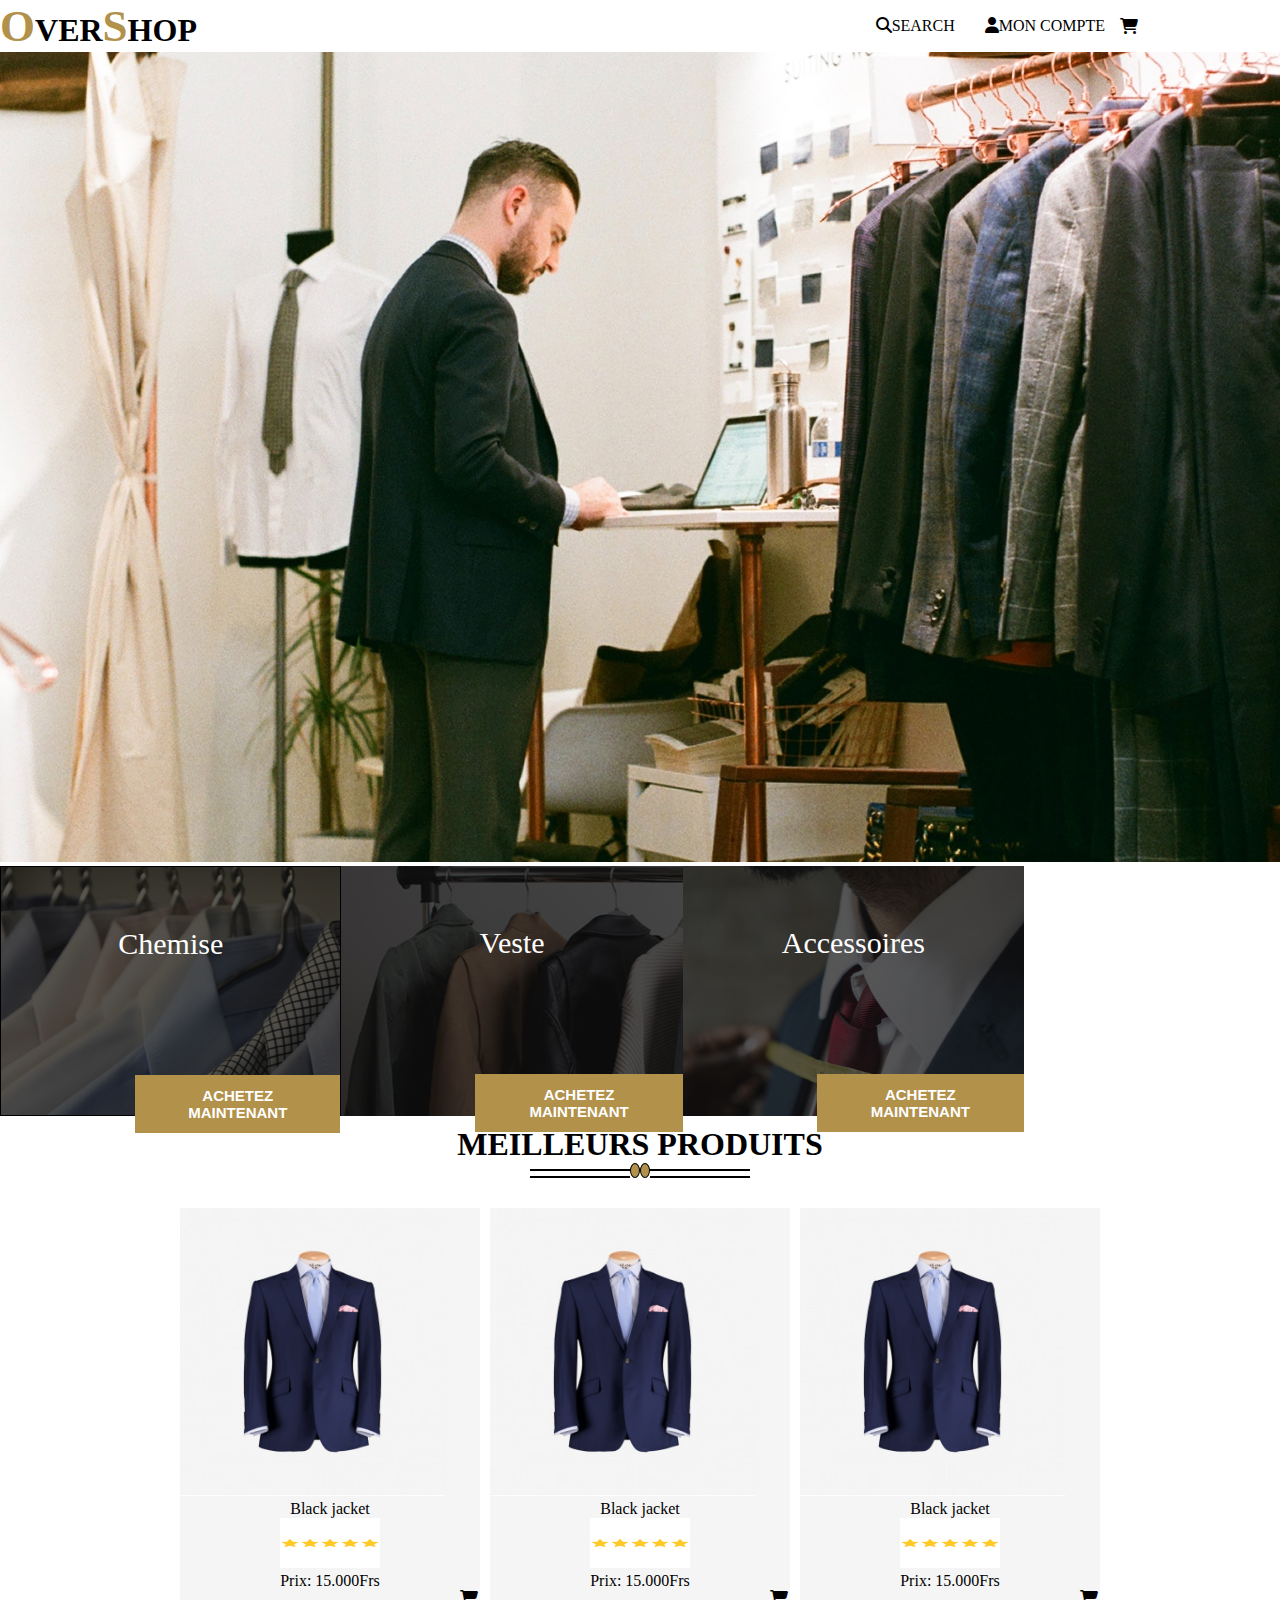
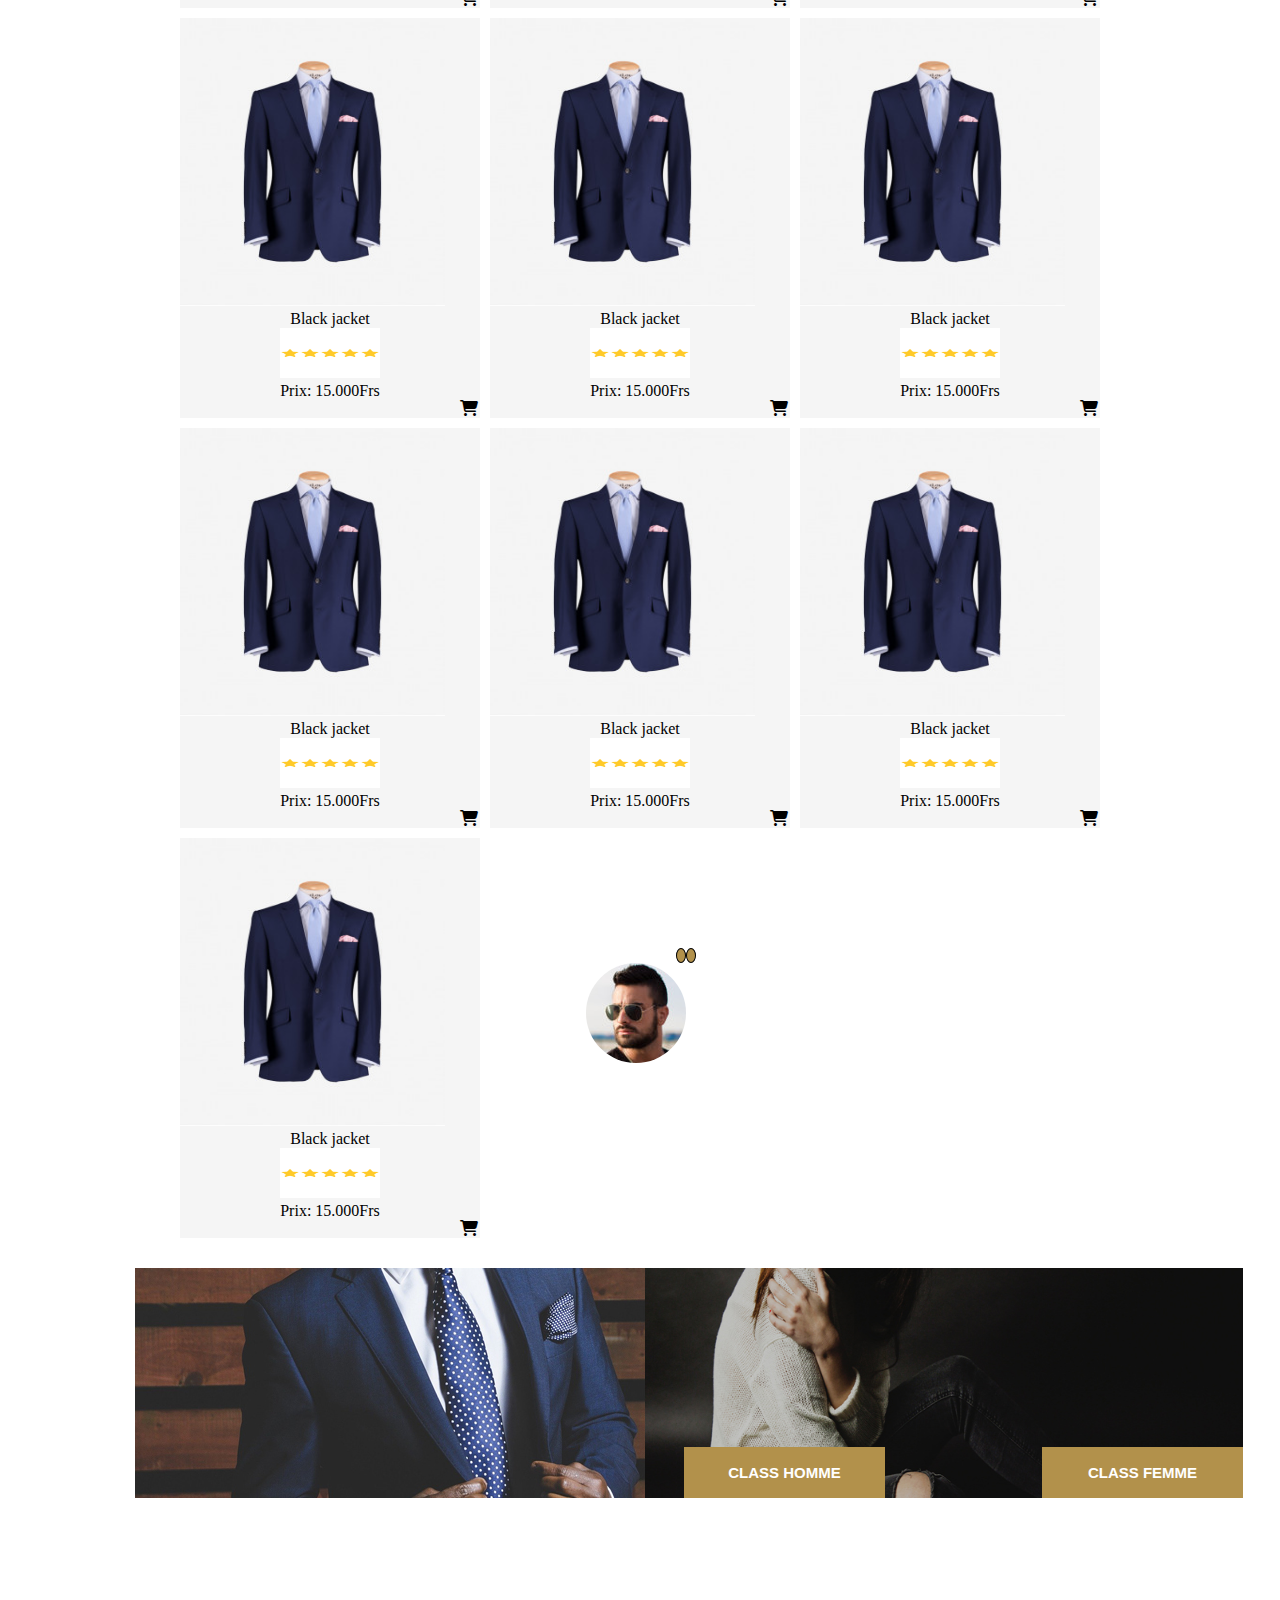
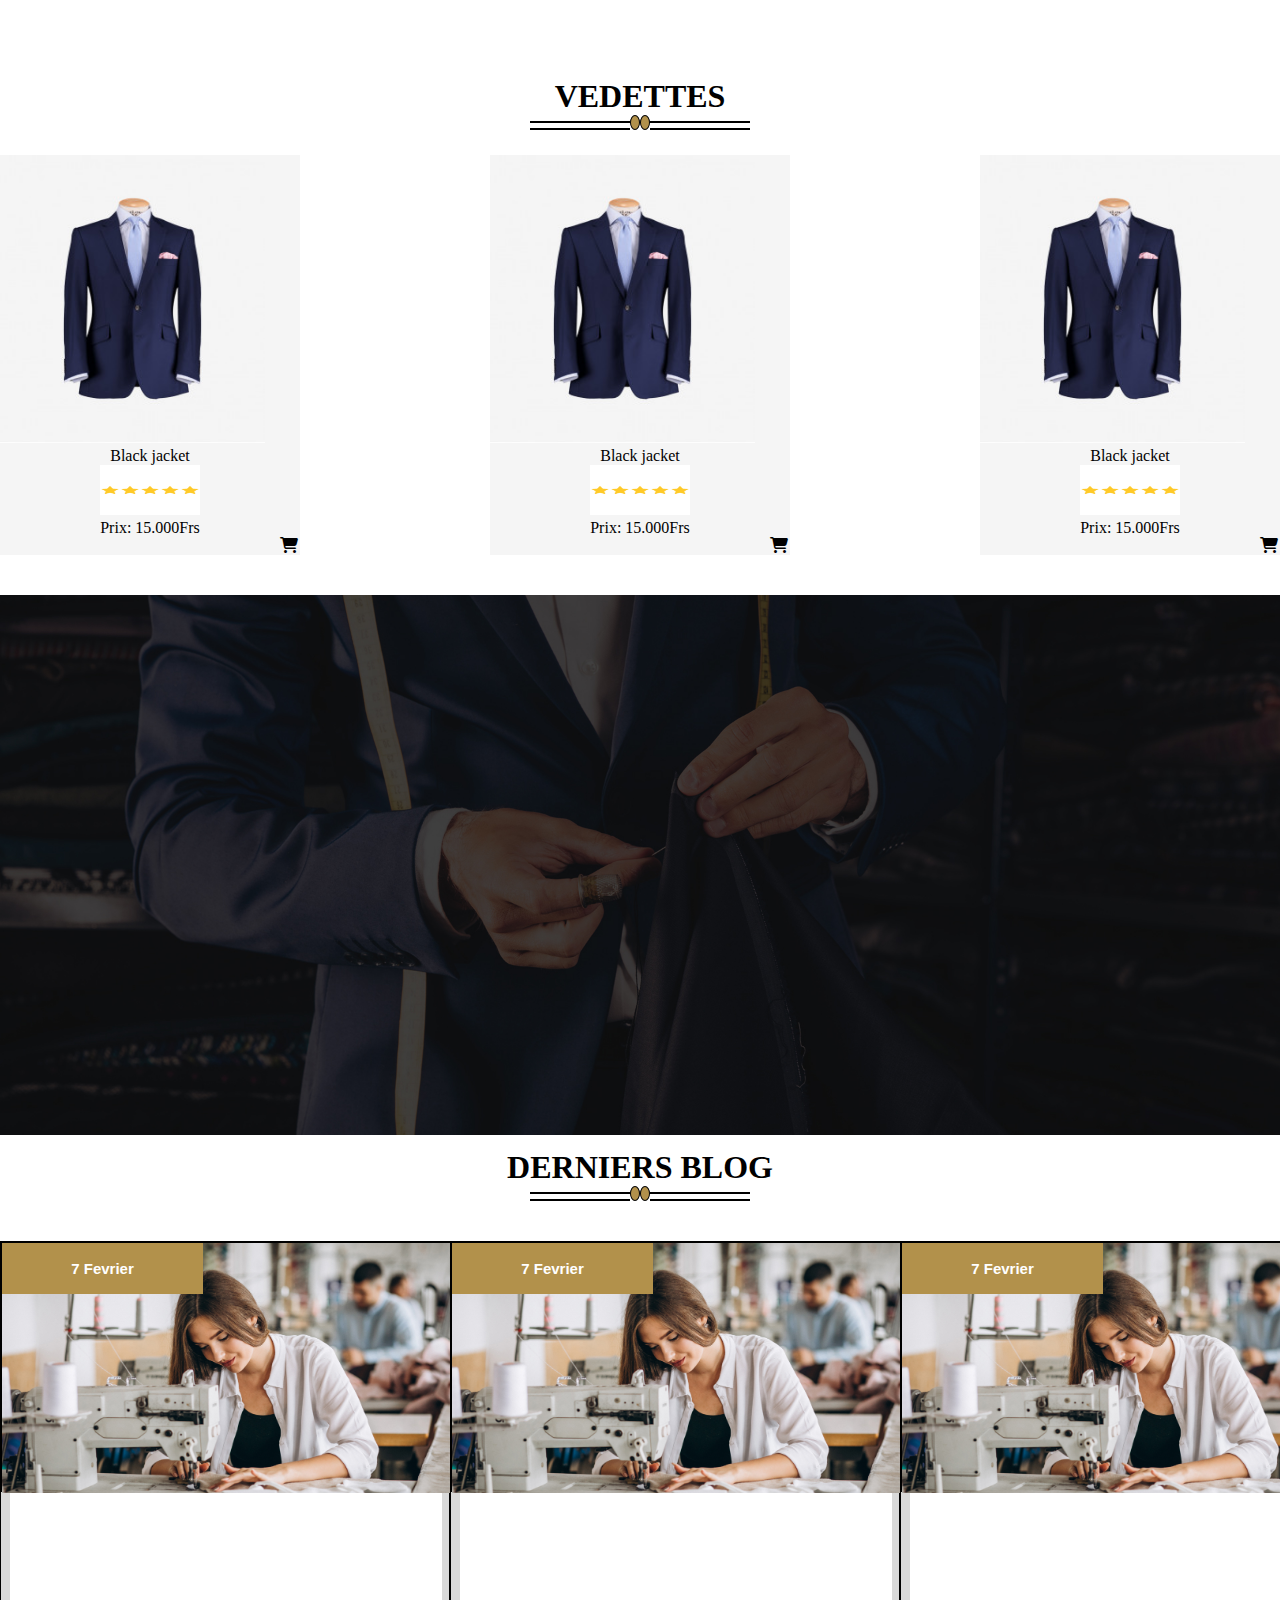
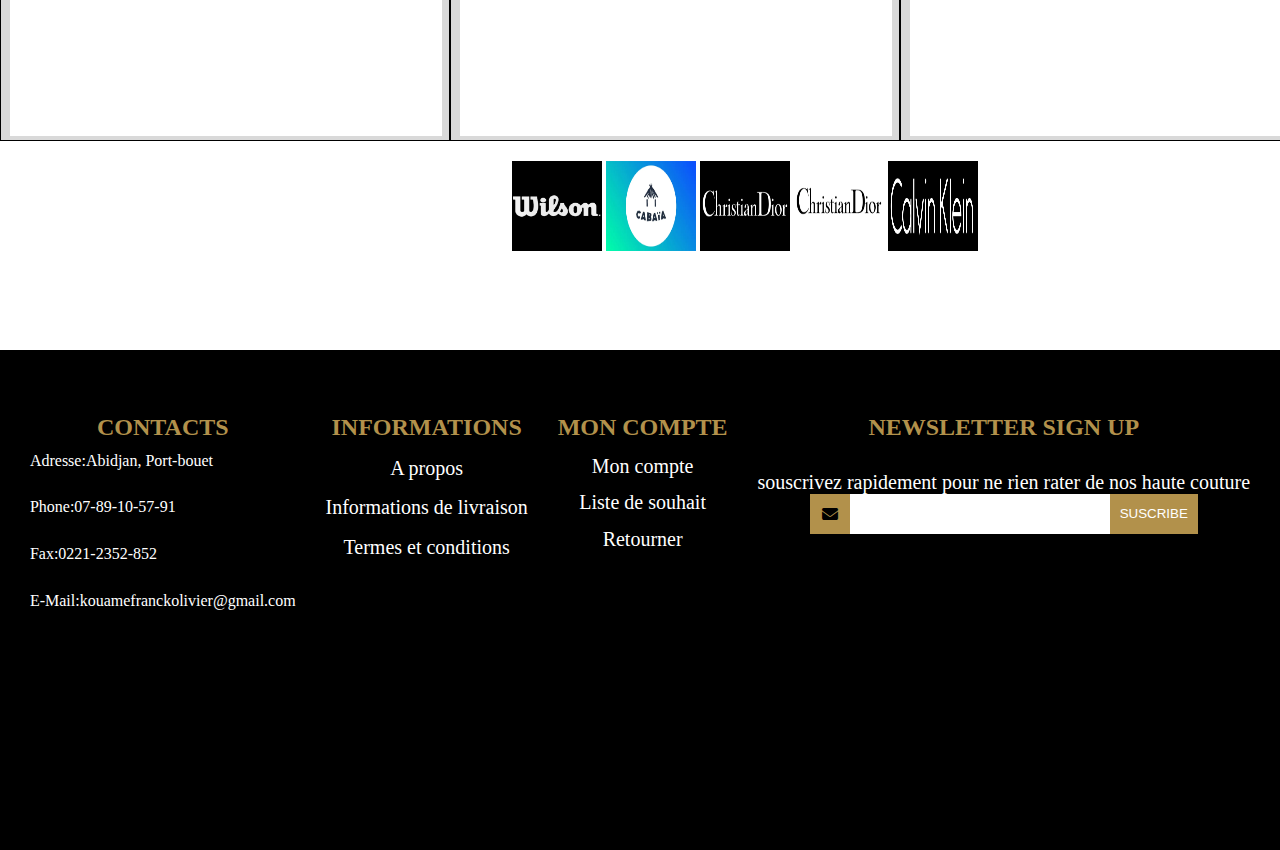
<file: index.html>
<!DOCTYPE html>
<html lang="fr">
  <head>
    <meta charset="UTF-8" />
    <meta http-equiv="X-UA-Compatible" content="IE=edge" />
    <meta name="viewport" content="width=device-width, initial-scale=1.0" />
    <title>E-commerce</title>
    <link rel="stylesheet" href="style.css" />
    <link rel="stylesheet" href="https://cdnjs.cloudflare.com/ajax/libs/font-awesome/6.3.0/css/all.min.css">
  </head>
  <body>
    <nav class="navbar">
      <h1><span>O</span>VER<span>S</span>HOP</h1>
      <div class="nav-link">
        <div class="icone">
          <i class="fa-solid fa-magnifying-glass"></i>
          <p>SEARCH</p>
        </div>
        <div class="icone">
          <i class="fa-solid fa-user"></i>
          <a href="./contact.html" ><p>MON COMPTE</p></a>
        </div>
        <i class="fa-solid fa-cart-shopping"></i>
      </div>
    </nav>
    <div class="first-img">
      <img src="./IMAGE/yasamine-june-_4lIOjGsWE8-unsplash.jpg"/>
    </div>
   




    <div class="articles">
      <div class=" article1 Chemise">
       <div class="texte"><p>Chemise</p></div>
        <div class=" bou">
          <a href="/chemise.html"><button>ACHETEZ MAINTENANT</button></a>
        </div>
      </div>

      <div class=" article1 Veste">
        <div class="texte"><p>Veste</p></div>
        <div class="bout"><button>ACHETEZ MAINTENANT</button></div>
      </div>

      <div class=" article1 Accessoires">
        <div class="texte"><p>Accessoires</p></div>
        <div class="bout"><button>ACHETEZ MAINTENANT</button></div>
      </div>
    </div>



    <div class="descdend">
      <div class="titre"><h1>MEILLEURS PRODUITS</h1></div>
      <div class="souligner">
        <div class="separer">
          <div class="trait"></div>
          <div class="trait"></div>
        </div>
        <div class="point"></div>
        <div class="point"></div>
        <div class="separer">
          <div class="trait"></div>

          <div class="trait"></div>
        </div>
      </div>
    </div>


    <div class="global">
      <div class="photo1">
        <div>
          <img src="./IMAGE/2-282x332 (1).jpg" alt="" />
        </div>
        <div class="ecrire">
          <div class="ecriture">
            <p>Black jacket</p>
            <div class="icon-étoile">
              <img src="./IMAGE/5-etoiles-png-5.png" alt="" />
            </div>
            <p>Prix: 15.000Frs</p>
          </div>
        </div>
        <div class="icons">
          <i class="fa-sharp fa-solid fa-cart-shopping"></i>
        </div>
      </div>

      <div class="photo1">
        <div>
          <img src="./IMAGE/2-282x332 (1).jpg" alt="" />
        </div>
        <div class="ecrire">
          <div class="ecriture">
            <p>Black jacket</p>
            <div class="icon-étoile">
              <img src="./IMAGE/5-etoiles-png-5.png" alt="" />
            </div>
            <p>Prix: 15.000Frs</p>
          </div>
        </div>
        <div class="icons">
          <i class="fa-sharp fa-solid fa-cart-shopping"></i>
        </div>
      </div>

      <div class="photo1">
        <div>
          <img src="./IMAGE/2-282x332 (1).jpg" alt="" />
        </div>
        <div class="ecrire">
          <div class="ecriture">
            <p>Black jacket</p>
            <div class="icon-étoile">
              <img src="./IMAGE/5-etoiles-png-5.png" alt="" />
            </div>
            <p>Prix: 15.000Frs</p>
          </div>
        </div>
        <div class="icons">
          <i class="fa-sharp fa-solid fa-cart-shopping"></i>
        </div>
      </div>

      <div class="photo1">
        <div>
          <img src="./IMAGE/2-282x332 (1).jpg" alt="" />
        </div>
        <div class="ecrire">
          <div class="ecriture">
            <p>Black jacket</p>
            <div class="icon-étoile">
              <img src="./IMAGE/5-etoiles-png-5.png" alt="" />
            </div>
            <p>Prix: 15.000Frs</p>
          </div>
        </div>
        <div class="icons">
          <i class="fa-sharp fa-solid fa-cart-shopping"></i>
        </div>
      </div>
      <div class="photo1">
        <div>
          <img src="./IMAGE/2-282x332 (1).jpg" alt="" />
        </div>
        <div class="ecrire">
          <div class="ecriture">
            <p>Black jacket</p>
            <div class="icon-étoile">
              <img src="./IMAGE/5-etoiles-png-5.png" alt="" />
            </div>
            <p>Prix: 15.000Frs</p>
          </div>
        </div>
        <div class="icons">
          <i class="fa-sharp fa-solid fa-cart-shopping"></i>
        </div>
      </div>
      <div class="photo1">
        <div>
          <img src="./IMAGE/2-282x332 (1).jpg" alt="" />
        </div>
        <div class="ecrire">
          <div class="ecriture">
            <p>Black jacket</p>
            <div class="icon-étoile">
              <img src="./IMAGE/5-etoiles-png-5.png" alt="" />
            </div>
            <p>Prix: 15.000Frs</p>
          </div>
        </div>
        <div class="icons">
          <i class="fa-sharp fa-solid fa-cart-shopping"></i>
        </div>
      </div>
      <div class="photo1">
        <div>
          <img src="./IMAGE/2-282x332 (1).jpg" alt="" />
        </div>
        <div class="ecrire">
          <div class="ecriture">
            <p>Black jacket</p>
            <div class="icon-étoile">
              <img src="./IMAGE/5-etoiles-png-5.png" alt="" />
            </div>
            <p>Prix: 15.000Frs</p>
          </div>
        </div>
        <div class="icons">
          <i class="fa-sharp fa-solid fa-cart-shopping"></i>
        </div>
      </div>
      <div class="photo1">
        <div>
          <img src="./IMAGE/2-282x332 (1).jpg" alt="" />
        </div>
        <div class="ecrire">
          <div class="ecriture">
            <p>Black jacket</p>
            <div class="icon-étoile">
              <img src="./IMAGE/5-etoiles-png-5.png" alt="" />
            </div>
            <p>Prix: 15.000Frs</p>
          </div>
        </div>
        <div class="icons">
          <i class="fa-sharp fa-solid fa-cart-shopping"></i>
        </div>
      </div>
      <div class="photo1">
        <div>
          <img src="./IMAGE/2-282x332 (1).jpg" alt="" />
        </div>
        <div class="ecrire">
          <div class="ecriture">
            <p>Black jacket</p>
            <div class="icon-étoile">
              <img src="./IMAGE/5-etoiles-png-5.png" alt="" />
            </div>
            <p>Prix: 15.000Frs</p>
          </div>
        </div>
        <div class="icons">
          <i class="fa-sharp fa-solid fa-cart-shopping"></i>
        </div>
      </div>
      <div class="photo1">
        <div>
          <img src="./IMAGE/2-282x332 (1).jpg" alt="" />
        </div>
        <div class="ecrire">
          <div class="ecriture">
            <p>Black jacket</p>
            <div class="icon-étoile">
              <img src="./IMAGE/5-etoiles-png-5.png" alt="" />
            </div>
            <p>Prix: 15.000Frs</p>
          </div>
        </div>
        <div class="icons">
          <i class="fa-sharp fa-solid fa-cart-shopping"></i>
        </div>
      </div>
    </div>










    <div class="element2">
      <div class="photo2">
        <img src="./IMAGE/banner4.jpg" alt="" />
        <div class="boude1"><button>CLASS HOMME</button></div>
      </div>
      <div class="photo3">
        <img src="./IMAGE/banner5.jpg" alt="" />
        <div class="boude"><button>CLASS FEMME</button></div>
      </div>
    </div>
    <div class="monter">
      <div class="titre"><h1>VEDETTES</h1></div>
      <div class="souligner">
        <div class="separer">
          <div class="trait"></div>
          <div class="trait"></div>
        </div>
        <div class="point"></div>
        <div class="point"></div>
        <div class="separer">
          <div class="trait"></div>

          <div class="trait"></div>
        </div>
      </div>
    </div>
    <div class="globe">
      <div class="photo1">
        <div>
          <img src="./IMAGE/2-282x332 (1).jpg" alt="" />
        </div>
        <div class="ecrire">
          <div class="ecriture">
            <p>Black jacket</p>
            <div class="icon-étoile">
              <img src="./IMAGE/5-etoiles-png-5.png" alt="" />
            </div>
            <p>Prix: 15.000Frs</p>
          </div>
        </div>
        <div class="icons">
          <i class="fa-sharp fa-solid fa-cart-shopping"></i>
        </div>
      </div>
      <div class="photo1">
        <div>
          <img src="./IMAGE/2-282x332 (1).jpg" alt="" />
        </div>
        <div class="ecrire">
          <div class="ecriture">
            <p>Black jacket</p>
            <div class="icon-étoile">
              <img src="./IMAGE/5-etoiles-png-5.png" alt="" />
            </div>
            <p>Prix: 15.000Frs</p>
          </div>
        </div>
        <div class="icons">
          <i class="fa-sharp fa-solid fa-cart-shopping"></i>
        </div>
      </div>
      <div class="photo1">
        <div>
          <img src="./IMAGE/2-282x332 (1).jpg" alt="" />
        </div>
        <div class="ecrire">
          <div class="ecriture">
            <p>Black jacket</p>
            <div class="icon-étoile">
              <img src="./IMAGE/5-etoiles-png-5.png" alt="" />
            </div>
            <p>Prix: 15.000Frs</p>
          </div>
        </div>
        <div class="icons">
          <i class="fa-sharp fa-solid fa-cart-shopping"></i>
        </div>
      </div>
    </div>
    <div class="baniere">
      <div class="client">
        <img src="./IMAGE/testimonial-bg.jpg" alt="" />
      </div>
      <div class="boite">
        <div class="titre"><h1>NOS CLIENTS</h1></div>
        <div class="souligner">
          <div class="separer">
            <div class="trait"></div>
            <div class="trait"></div>
          </div>
          <div class="point"></div>
          <div class="point"></div>
          <div class="separer">
            <div class="trait"></div>

            <div class="trait"></div>
          </div>
        </div>
        <div class="tete">
          <img src="./IMAGE/2-100x100.jpg" alt="" />
        </div>
      </div>
    </div>
    <div class="descdend">
      <div class="titre"><h1>DERNIERS BLOG</h1></div>
      <div class="souligner">
        <div class="separer">
          <div class="trait"></div>
          <div class="trait"></div>
        </div>
        <div class="point"></div>
        <div class="point"></div>
        <div class="separer">
          <div class="trait"></div>

          <div class="trait"></div>
        </div>
      </div>
    </div>
    <div class="dernier-bloc">
      <div class="carré1">
        <div class="foto">
          <div class="peti"><button>7 Fevrier</button></div>
          <img src="./IMAGE/blog1-1140x651.jpg" alt="" />
        </div>
        <div class="sous-caré"></div>
      </div>
      <div class="carré1">
        <div class="foto">
          <div class="peti"><button>7 Fevrier</button></div>
          <img src="./IMAGE/blog1-1140x651.jpg" alt="" />
        </div>
        <div class="sous-caré"></div>
      </div>
      <div class="carré1">
        <div class="foto">
          <div class="peti"><button>7 Fevrier</button></div>
          <img src="./IMAGE/blog1-1140x651.jpg" alt="" />
        </div>
        <div class="sous-caré"></div>
      </div>
    </div>
    <div class="marque">
      <img src="./IMAGE/C-19926__66014.webp" alt="" />
      <img src="./IMAGE/cabaia.webp" alt="" />
      <img src="./IMAGE/Couleur-logo-Dior.jpeg" alt="" />
      <img src="./IMAGE/Dior-Logo.jpeg" alt="" />
      <img src="./IMAGE/Shape-of-the-Calvin-Klein-Logo.jpeg" alt="" />
    </div>

    <footer>
      <div class="container">
        <div class="partie1">
          <h2>CONTACTS</h2>
          <div class="bloc">
            <div class="part"><p>Adresse:</p></div>
            <div class="parte"><p>Abidjan, Port-bouet</p></div>
          </div>
          <br />
          <div class="bloc">
            <div class="part"><p>Phone:</p></div>
            <div class="parte"><p>07-89-10-57-91</p></div>
          </div>
          <br />
          <div class="bloc">
            <div class="part"><p>Fax:</p></div>
            <div class="parte"><p>0221-2352-852</p></div>
          </div>
          <br />
          <div class="bloc">
            <div class="part"><p>E-Mail:</p></div>
            <div class="parte"><p>kouamefranckolivier@gmail.com</p></div>
          </div>
        </div>
        <div class="partie2">
          <h2>INFORMATIONS</h2>
          <p>A propos</p>
          <p>Informations de livraison</p>
          <p>Termes et conditions</p>
        </div>

        <div class="partie3">
          <h2>MON COMPTE</h2>
          <p>Mon compte</p>
          <p>Liste de souhait</p>
          <p>Retourner</p>
        </div>
        <div class="partie4">
          <h2>NEWSLETTER SIGN UP</h2>
          <p>souscrivez rapidement pour ne rien rater de nos haute couture</p>
          <div class="email-box">
            <i class="fa-solid fa-envelope"></i>
            <input class="tbox" type="email" placeholder="" />
            <button class="btn" type="button" name="button">suscribe</button>
          </div>
        </div>
      </div>
    </footer>
  </body>
</html>
</file>
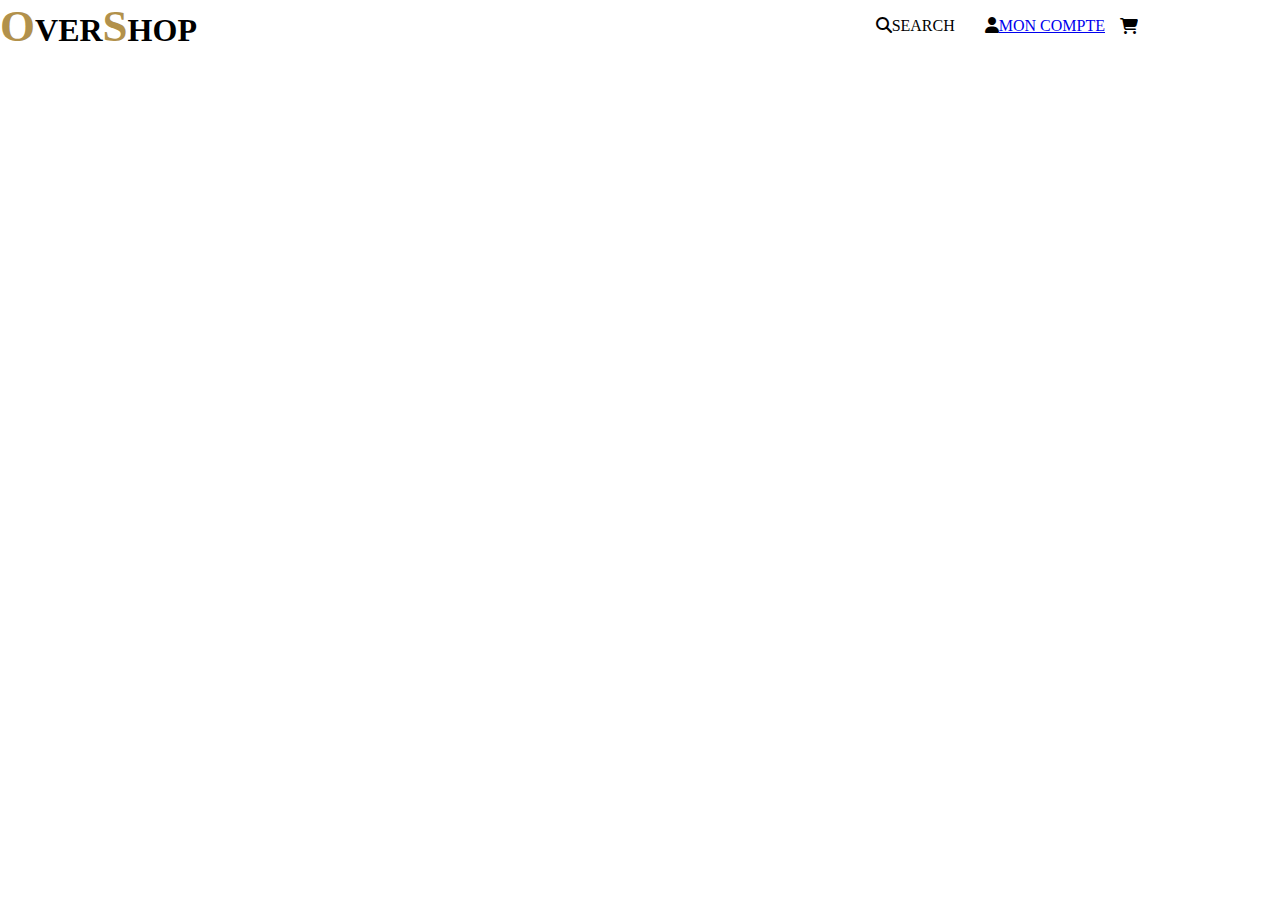
<file: chemise.html>
<!DOCTYPE html>
<html lang="fr">
<head>
    <meta charset="UTF-8">
    <meta http-equiv="X-UA-Compatible" content="IE=edge">
    <meta name="viewport" content="width=device-width, initial-scale=1.0">
    <title>Document</title>
    <link rel="stylesheet" href="chemise.css">
    <link rel="stylesheet" href="https://cdnjs.cloudflare.com/ajax/libs/font-awesome/6.3.0/css/all.min.css">
</head>
<body>
    <nav class="navbar">
        <h1> <span>O</span>VER<span>S</span>HOP </h1>
        <div class="nav-link">
        <div class="icone">
            <i class="fa-solid fa-magnifying-glass"></i>
            <p>SEARCH</p>
        </div>
        <div class="icone">
            <i class="fa-solid fa-user"></i>
            <a href="./contact.html" target="_blank"><p>MON COMPTE</p></a>
        </div>
        <i class="fa-solid fa-cart-shopping"></i>
    </div>
       </nav>
</body>
</html>
</file>
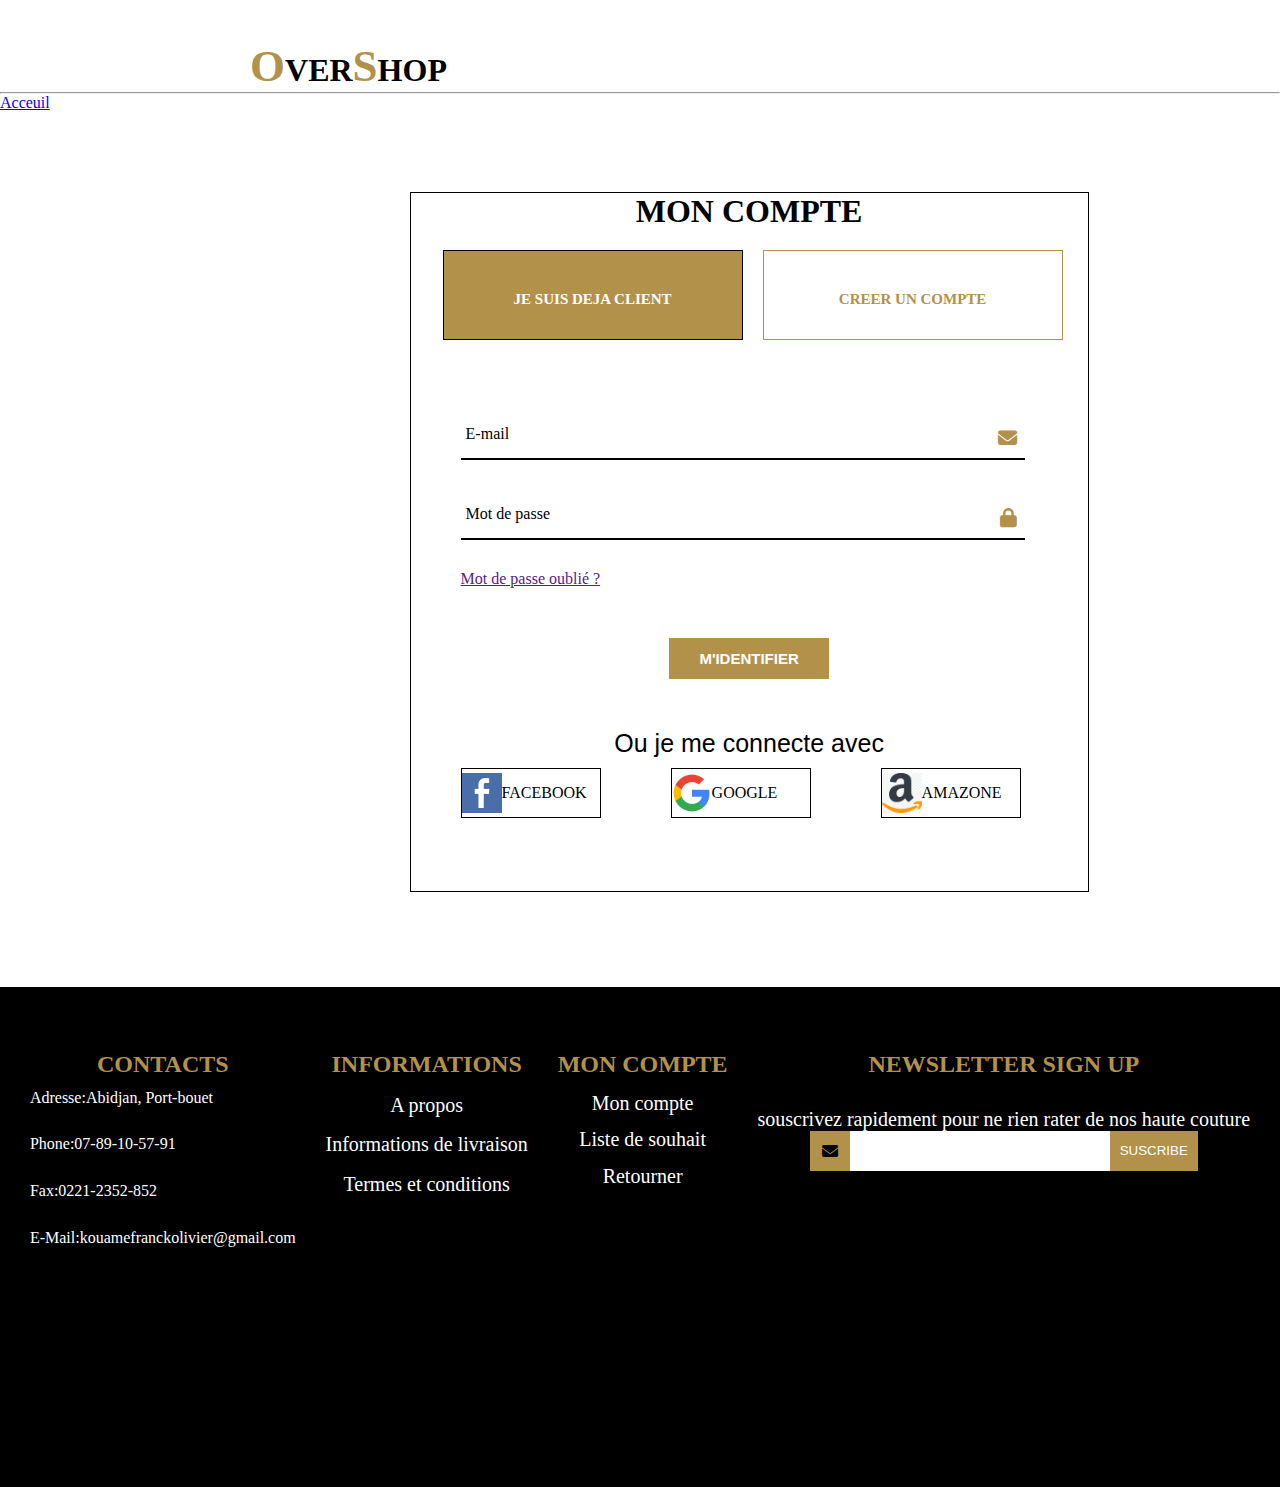
<file: contact.html>
<!DOCTYPE html>
<html lang="fr">
<head>
    <meta charset="UTF-8">
    <meta http-equiv="X-UA-Compatible" content="IE=edge">
    <meta name="viewport" content="width=device-width, initial-scale=1.0">
    <title>Document</title>
    <link rel="stylesheet" href="contact.css">
    <link rel="stylesheet" href="https://cdnjs.cloudflare.com/ajax/libs/font-awesome/6.3.0/css/all.min.css">
</head>
<body>
    <div class="titre">
        <h1> <span>O</span>VER<span>S</span>HOP </h1>
    </div> 
    <hr>
   <a href="./index.html"><p>Acceuil</p></a>
    <div class="containe">
        <div class="text">
            <h1>MON COMPTE</h1>
        </div>
        <div class="blo">
            <div class="partie5">
                <h2>JE SUIS DEJA CLIENT</h2>
            </div>
            <div class="partie6">
                <h2>CREER UN COMPTE</h2>
            </div>
        </div>
        <div class="page">
           <form action="#">
            <div class="input-box">
                <span class="icon"><i class="fa-solid fa-envelope"></i></span>
                <input type="email" required>
                <label>E-mail</label>
            </div>
            <div class="input-box">
                <span class="icon"><i class="fa-solid fa-lock"></i></span>
                <input type="Mot de passe" required>
                <label>Mot de passe</label>
            </div>
           </form>
        </div>
        <div class="oublie">
            <a href=""><p>Mot de passe oublié ?</p></a>
        </div>
        <div class="env">
            <button>M'IDENTIFIER</button>
        </div>
        <div class="dernier">
            <div class="connect"><p>Ou je me connecte avec</p></div>
            <div class="place">
                
                <div class="icon-fac">
                    <img src="./IMAGE/Facebook-icon-1.png" alt="">
                    <p>FACEBOOK</p>
                </div>
           
                <div class="icon-fac">
                    <img src="./IMAGE/google.png" alt="">
                    <P>GOOGLE</P>
                </div>
                <div class="icon-fac">
                    <img src="./IMAGE/ama.png" alt="">
                    <P>AMAZONE</P>
                </div>
            </div>
        </div>
       
    </div>
    <footer>
  
        <div class="container">
           
        <div class="partie1">
            <h2>CONTACTS</h2>
            <div class="bloc">
                <div class="part"><p>Adresse:</p></div>
                <div class="parte"><p>Abidjan, Port-bouet</p></div>
            </div>
            <br>
            <div class="bloc">
                <div class="part"><p>Phone:</p></div>
                <div class="parte"><p>07-89-10-57-91</p></div>
            </div>
            <br>
            <div class="bloc">
                <div class="part"><p>Fax:</p></div>
                <div class="parte"><p>0221-2352-852</p></div>
            </div>
            <br>
            <div class="bloc">
                <div class="part"><p>E-Mail:</p></div>
                <div class="parte"><p>kouamefranckolivier@gmail.com</p></div>
            </div>
        </div>
        <div class="partie2">
        <h2>INFORMATIONS</h2>
        <P>A propos</P>
        <P>Informations de livraison</P>
        <P>Termes et conditions</P>
        </div>
        
        <div class="partie3">
            <h2>MON COMPTE</h2>
            <P>Mon compte</P>
            <p>Liste de souhait</p>
            <p>Retourner</p>
        </div>
        <div class="partie4">
        <h2>NEWSLETTER SIGN UP</h2>
        <p>souscrivez rapidement pour ne rien rater de nos  haute couture</p>
        <div class="email-box">
            <i class="fa-solid fa-envelope"></i>
            <input class="tbox" type="email" placeholder="">
            <button class="btn" type="button" name="button">suscribe</button>
        </div>
        </div>
        
        </div>
        
        </footer>
    
    
        
</body>
</html>
</file>
<file: style.css>
*{
    margin: 0;
    padding: 0;
    box-sizing: border-box;
}
span{
    font-size: 45px;
    color:  #B2914B;
}
.icone{
    display: flex;
    margin: 15px;
}
.icone a{
    text-decoration: none;
    color: black;
}
.navbar{
    display: flex;
    justify-content: space-between;
    
}
.nav-link{
    display: flex;
}
.navbar .nav-link{
    display: flex;
    align-items: center;
    margin-right: 142px;
}
.first-img{
    width: 100%;
}
.first-img img{
    height: 90vh;
    width: 100%;
    object-fit: cover;
}
.text{
    position: absolute;
    top: 130%;
    text-align: center;
    left: 15%;
}
.Chemise{
    width: 456px;
    height: 246px;
    border: 1px solid;
    background-image: url(./IMAGE/banner1.jpg);
    
}
.articles{
    height:auto;
    width: 80%;
    display: flex;
    justify-content: space-around;
    /*display: grid;
    grid-template-columns: repeat(auto-fill,300px);
    justify-content: center;
    grid-gap:90px;*/
   
}
.article1{
    height: 250px;
    width: 369px;
}
.texte{
    text-align: center;
    
}
.texte p{
    font-size: 30px;
    color: white;
    margin-top: 60px;
}
.bou button{
    background-color: #B2914B;
    border: none;
    padding: 12px 30px;
  color: white;
  font-weight: bold;
  font-size: 15px;
  margin-left: 134px;
  margin-top: 114px;
}
.bout button{
    background-color: #B2914B;
    border: none;
    padding: 12px 30px;
  color: white;
  font-weight: bold;
  font-size: 15px;
  margin-left: 134px;
  margin-top: 114px;
}
.Veste{
    background-image: url(./IMAGE/banner2.jpg);
}
.Accessoires{
    background-image: url(./IMAGE/banner3.jpg);
}
.letout{
    max-width: 1573px;
    margin: 0 auto;
}
.photo1{
    width: 300px;
    height: 400px;
    border: none;
    background-color: #f5f5f5;
    
}
.global{
    height:auto;
    width: 80%;
    margin: 30px auto;
    display: grid;
    grid-template-columns: repeat(auto-fill,300px);
    justify-content: center;
    grid-gap:10px;

}
.photo1{

}
/* .global{
   max-width: 1327px;
   margin: 0 auto;
   display: flex;
   flex-wrap: wrap;
   justify-content: space-between;
   margin-top: 25px;
   
} */
.titre{
   text-align: center;
}
.trait{
    width: 100px;
    height: 1px;
    border: 1px solid ;
    margin-top: 5px;
}
.point{
    width: 10px;
    height: 15px;
    border: 1px solid black;
    border-radius: 190%;
    background-color: #B2914B;
}
.souligner{
    display: flex;
    justify-content: center;
}
.separer{
    margin-top: 1px;
}
.descdend{
  margin-top: 10px;
}
/* .photo1{
    border: 1px solid red;
   margin: 20px;
} */
.photo1 img{
    width: 265px;
    height: 288px;
   
}
.ecrire{
    text-align: center;
}
.icon-étoile img{
    height: 50px;
    width: 100px;
    background-color: #f5f5f5;
    border: none;
}
.icons{
   margin-left: 280px;
}
/* .bas{
    padding-top: 10px;
    display: flex;
    gap: 42px;
} */
/* .element2{
    margin: 0 auto;
    display: flex;
    gap: 50px;
    width: fit-content;
    padding-top: 40px;
} */
.element2{
    height:auto;
    width: 80%;
    margin: 30px auto;
    display: grid;
    grid-template-columns: repeat(auto-fill,500px);
    justify-content: center;
    grid-gap:10px;

}
.boude{
    position: relative;
    bottom: 150px;
    padding-top: 95px;
    left: 397px;
}
.boude1{
    position: relative;
    bottom: 150px;
    padding-top: 95px;
    left: 549px;
}
.boude1 button{
    background-color: #B2914B;
    border: none;
  color: white;
  font-weight: bold;
  font-size: 15px;
  width: 201px;
  height: 51px;
}
.boude button{
    background-color: #B2914B;
    border: none;
  color: white;
  font-weight: bold;
  font-size: 15px;
  width: 201px;
  height: 51px;
}
.photo3 img{
    width: 598px;
    height: 230px;
}
.globe{
    max-width: 1327px;
   margin: 0 auto;
   display: flex;
   flex-wrap: wrap;
   justify-content: space-between;
   margin-top: 25px;
   
}
.client img{
    width: 100%;
    height: 60vh;
    object-fit: cover;
}
.boite{
    position: absolute; 
    top: 279%; 
    left: 45%;
}
.baniere{
    margin-top: 40px;
}
.tete img{
    border-radius: 100%;
    margin-left: 10px;
}
.boite .souligner{
    color: white;
}
.boite h1{
    color: white;
}
.dernier-bloc{
    display: flex;
    justify-content: space-evenly;
    margin-top: 40px;
}
.carré1{
    height: 500px;
    width: 450px;
    border: 1px solid black;
    background-color: #d9d9d9;
}

.foto{
    width: 450px;
    height: 250px;
    border: 1px solid black;
}
.foto img{
    height: 250px;
    width: 450px;
}
.sous-caré{
    height: 244px;
    width: 432px;
    border: 1px solid;
    border: none;
    background-color: white;
    margin-left: 9px;
}
.peti{
    position: absolute;
}
.peti button{
    background-color: #B2914B;
    border: none;
  color: white;
  font-weight: bold;
  font-size: 15px;
  width: 201px;
  height: 51px;
}
.marque{
    margin-top: 20px;
    margin-left: 40%;
    gap: 50%;
}
.marque img{
    height: 90px;
    width: 90px;
    
}
footer{
    background-color: black;
    height: 500px;
    margin-top: 95px;
}
.container{
    display: flex;
    justify-content: space-evenly;
    text-align: center;
   
    
    
}
.container h2{
    color: #B2914B;
}
.container p{
    color: white;
}
.email-box{
    height: 40px;
    display: flex;
    justify-content: center;
}
.email-box i{
    width: 40px;
    line-height: 40px;
    background: #B2914B;
}
.tbox,.btn{
    border: none;
    outline: none;
}
.tbox{
    width: 260px;
    padding: 0 10px;
}
.btn{
    background: #B2914B;
    color: white;
    padding: 0 10px;
    text-transform: uppercase;
    cursor: pointer;
}
.partie1,.partie2,.partie3,.partie4{
    margin-top: 5%;
}
.bloc{
    display: flex;
}
.part,.parte{
    margin-top: 4%;
}
.partie2 p{
    margin-top: 8%;
    font-size: 20px;
}
.partie3 p{
    margin-top: 8%;
    font-size: 20px;
}
.partie4 p{
    margin-top: 6%;
    font-size: 20px;
}
/*@media screen and (min-width:1348px) {
    .first-img img{
        width: 100%;
    }
}
</file>
<file: chemise.css>
*{
    margin: 0;
    padding: 0;
    box-sizing: border-box;
}
span{
    font-size: 45px;
    color:  #B2914B;
}
.icone{
    display: flex;
    margin: 15px;
}
.navbar{
    display: flex;
    justify-content: space-between;
    
}
.nav-link{
    display: flex;
}
.navbar .nav-link{
    display: flex;
    align-items: center;
    margin-right: 142px;
}
</file>
<file: contact.css>
*{
    margin: 0;
    padding: 0;
    box-sizing: border-box;
}
span{
    font-size: 45px;
    color:  #B2914B;
}
hr{
    color: black;
}
.titre{
    padding-top: 40px;
}
.titre h1{
    margin-left: 250px;
}
.containe{
    height: 700px;
    width: 679px;
    border: 1px solid black;
    margin-left: 32%;
    margin-top: 80px;
}
.text{
    text-align: center;
}
.blo{
    display: flex;
    gap: 20px;
   margin-left: 32px;
    margin-top: 20px;
   
}
.partie5{
    height: 90px;
    width: 300px;
    border: 1px solid black;
    background-color: #B2914B;
}
.partie6{
    height: 90px;
    width: 300px;
    border: 1px solid #B2914B;
    
}
.partie5 h2{
    color: white;
    font-size: 15px;
    text-align: center;
    margin-top: 40px;
}
.partie6 h2{
    color: #B2914B;
    font-size: 15px;
    text-align: center;
    margin-top: 40px;
}
.page{
    margin-top: 70px;
    margin-left: 50px;
}
.input-box{
    position: relative;
    width: 90%;
    height: 50px;
    border-bottom: 2px solid black;
    margin: 30px 0;
}
.input-box label{
    position: absolute;
    top: 50%;
    left: 5px;
    transform: translateY(-50%);
    font-size: 1em;
    font-weight: 500;
    pointer-events: none;
    transition: .5s;
}
.input-box input:focus~label,
.input-box input:valid~label {
    top: -5px;
}
.input-box input{
    width: 100%;
    height: 100%;
    background: transparent;
    border: none;
    outline: none;
}
.input-box .icon{
    position: absolute;
    right: 8px;
    font-size: 1.2em;
    line-height: 57px;
}
.oublie{
    margin-left: 50px;
}
.env{
    text-align: center;
    margin-top: 50px;
}
.env button{
    background-color: #B2914B;
    border: none;
    color: white;
  font-weight: bold;
  font-size: 15px;
  padding: 12px 30px;
  
}
.place{
    display: flex;
    gap: 20px;
    margin-top: 10px;
   
}
.connect{
    margin-top: 50px;
    text-align: center;
    font-family: Arial, Helvetica, sans-serif ;
    font-size: 25px;
}
.icon-fac p{
    margin-top: 15px;
}
.icon-fac{
    height: 50px;
    width: 140px;
    border: 1px solid black;
    display: flex;
    margin-left: 50px;
}
.icon-fac img{
    height: 40px;
    width: 40px;
    margin-top: 4px;
}


footer{
    background-color: black;
    height: 500px;
    margin-top: 95px;
}
.container{
    display: flex;
    justify-content: space-evenly;
    text-align: center;
   
    
    
}
.container h2{
    color: #B2914B;
}
.container p{
    color: white;
}
.email-box{
    height: 40px;
    display: flex;
    justify-content: center;
}
.email-box i{
    width: 40px;
    line-height: 40px;
    background: #B2914B;
}
.tbox,.btn{
    border: none;
    outline: none;
}
.tbox{
    width: 260px;
    padding: 0 10px;
}
.btn{
    background: #B2914B;
    color: white;
    padding: 0 10px;
    text-transform: uppercase;
    cursor: pointer;
}
.partie1,.partie2,.partie3,.partie4{
    margin-top: 5%;
}
.bloc{
    display: flex;
}
.part,.parte{
    margin-top: 4%;
}
.partie2 p{
    margin-top: 8%;
    font-size: 20px;
}
.partie3 p{
    margin-top: 8%;
    font-size: 20px;
}
.partie4 p{
    margin-top: 6%;
    font-size: 20px;
}
</file>
